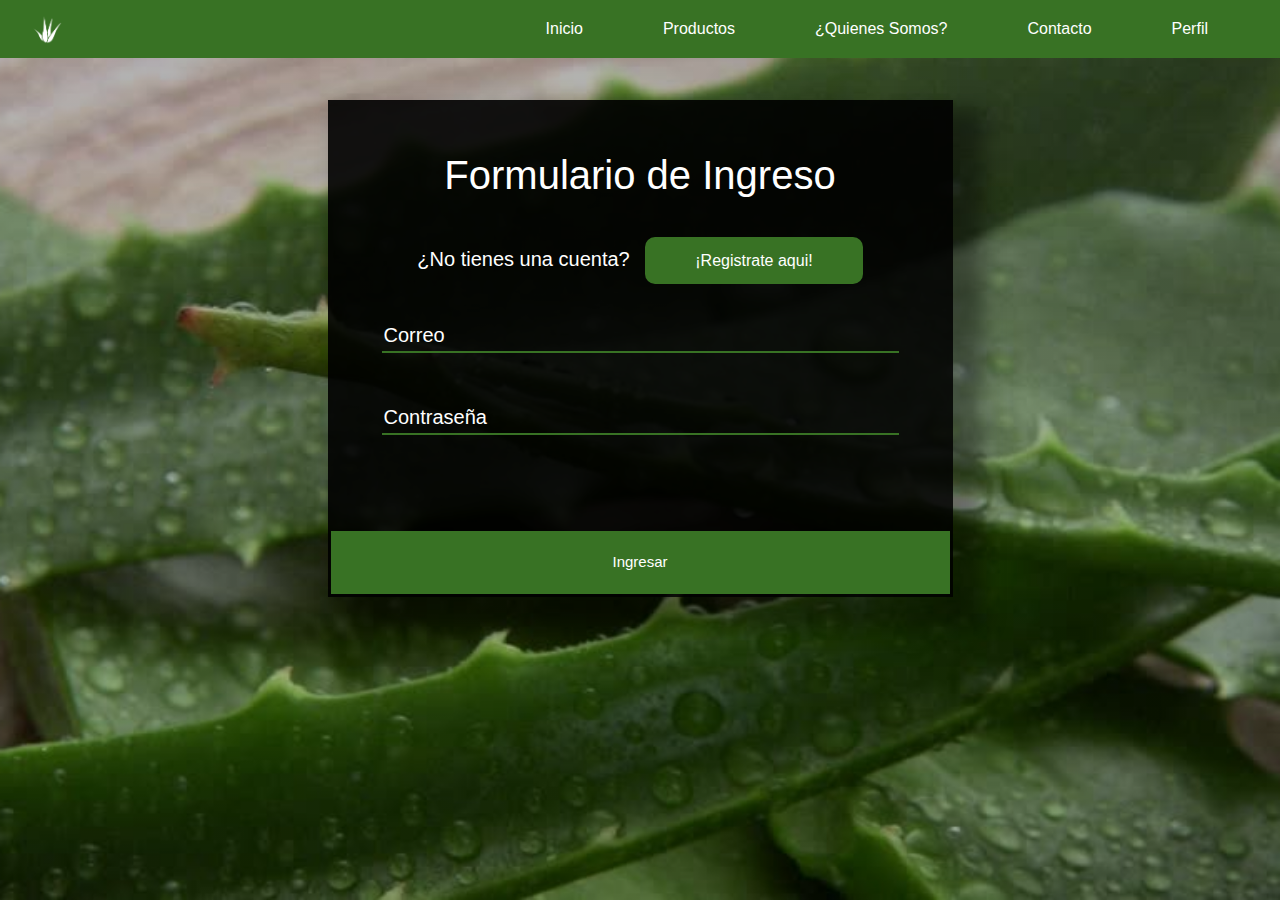
<file: Ingresar.html>
<!DOCTYPE html>
<html lang="en">
<head>
    <meta charset="UTF-8">
    <meta name="viewport" content="width=device-width, initial-scale=1.0">
    <link rel="stylesheet" href="css/Ingresar.css">
    <link rel="stylesheet" href="css/bootstrap.min.css">
    <link rel="icon" href="img/favicon.ico">
    <title>Ingresar</title>
</head>
<body>

<!--Inicio del Navbar-->
<div class="container-fluid">
    <nav id="menu" class="navbar navbar-expand-lg navbar-dark fixed-top bg-personalizado">
        <a class="navbar-brand ml-3" href="index.html">
            <img src="img/sabila.png" width="30" height="30">
        </a>

        <button class="navbar-toggler mr-5" type="button" data-toggle="collapse" data-target="#navbarNavDropdown" aria-expanded="false" >
          <span class="navbar-toggler-icon "></span>
        </button>
        
        <div class="collapse navbar-collapse" id="navbarNavDropdown">
            <div class="navbar-nav ml-auto">
                <a class="nav-item nav-link active mr-5 ml-3" href="index.html">Inicio</a>
                <a class="nav-item nav-link active mr-5 ml-3" href="index.html">Productos</a>
                <a class="nav-item nav-link active mr-5 ml-3" href="index.html">¿Quienes Somos?</a>
                <a class="nav-item nav-link active mr-5 ml-3" href="index.html">Contacto</a>
                <a class="nav-item nav-link active mr-5 ml-3" href="Perfil.php">Perfil</a>
            </div>
        </div>
    </nav>
</div>

<style>
    .bg-personalizado{
    transition: all 1s ease;
    background-color: #387224;
}
</style>
<!--Fin del Navbar-->


<!--Inicio de formulario para inicio de sesion-->
<form action="" method="POST">
    <div class="divimagen">
        <div class="row">
            <div class="col-3"></div>
            <div class="col-6">
                <div class="divingreso">
                    <h1 class="text-center text-white  mt-5 titulo">Formulario de Ingreso</h1>
                    <h5 class="text-center text-white mt-5">¿No tienes una cuenta? <a class="boton1" href="Registrarse.php">¡Registrate aqui!</a></h5>
                    <br>
                    <center>
                        <input name="correo" class="input mt-3" type="text" placeholder="Correo">
                        <br>
                        <input name="pass" class="input mt-5 mb-5" type="password" placeholder="Contraseña">
                        <br>
                        <button name="enviar" class="boton btn-block mt-5" type="submit">Ingresar</button>
                    </center>
                </div>
            </div>
            <div class="col-3"></div>
        </div>
    </div>
</form>
<!--Fin de formulario para inicio de sesion-->

<style>
    .boton1{
    transition: all 1s ease;
    color: white;
    background-color: #387224;
    border-style: none;
    font-size: 16px;
    margin-left: 10px;
    padding-left: 50px;
    padding-right: 50px;
    padding-top: 15px;
    padding-bottom: 15px;
    border-radius: 10px;
}
.boton1:hover{
    transition: all 1s ease;
    color: #387224;
    background-color: white;
}

</style>

</body>
</html>
</file>
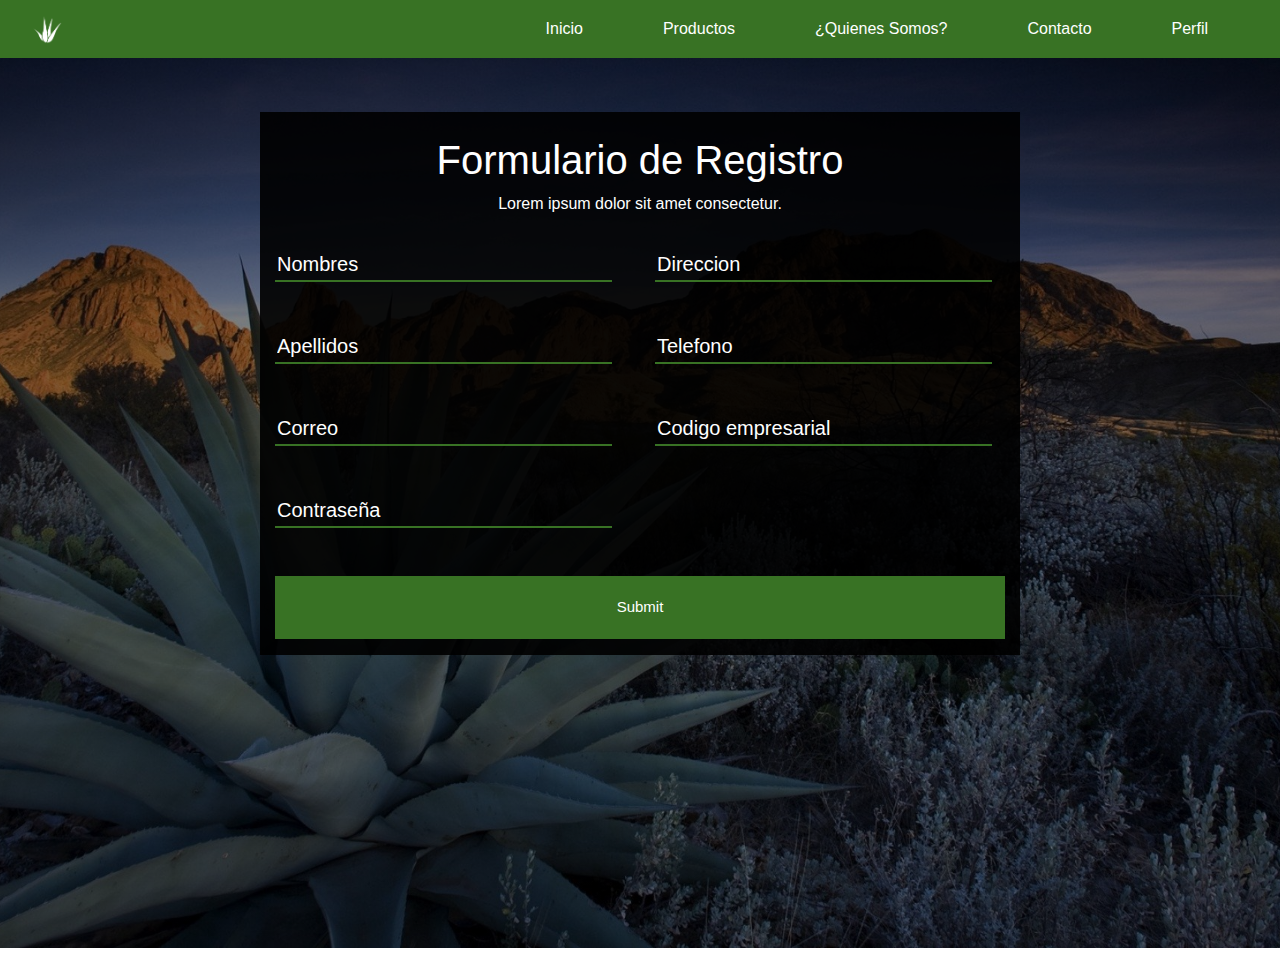
<file: Registrarse.html>
<!DOCTYPE html>
<html lang="en">
<head>
    <meta charset="UTF-8">
    <meta name="viewport" content="width=device-width, initial-scale=1.0">
    <link rel="stylesheet" href="css/bootstrap.min.css">
    <link rel="stylesheet" href="css/Registro.css">
    <link rel="icon" href="img/favicon.ico">
    <title>Registro</title>
</head>
<body>

<!--Inicio del Navbar-->
<div class="container-fluid">
    <nav id="menu" class="navbar navbar-expand-lg navbar-dark fixed-top bg-personalizado">
        <a class="navbar-brand ml-3" href="index.html">
            <img src="img/sabila.png" width="30" height="30">
        </a>

        <button class="navbar-toggler mr-5" type="button" data-toggle="collapse" data-target="#navbarNavDropdown" aria-expanded="false" >
          <span class="navbar-toggler-icon "></span>
        </button>
        
        <div class="collapse navbar-collapse" id="navbarNavDropdown">
            <div class="navbar-nav ml-auto">
                <a class="nav-item nav-link active mr-5 ml-3" href="index.html">Inicio</a>
                <a class="nav-item nav-link active mr-5 ml-3" href="index.html">Productos</a>
                <a class="nav-item nav-link active mr-5 ml-3" href="index.html">¿Quienes Somos?</a>
                <a class="nav-item nav-link active mr-5 ml-3" href="index.html">Contacto</a>
                <a class="nav-item nav-link active mr-5 ml-3" href="Perfil.php">Perfil</a>
            </div>
        </div>
    </nav>
</div>

<style>
    .bg-personalizado{
    transition: all 1s ease;
    background-color: #387224;
}
</style>
<!--Fin del Navbar-->


<!--Inicio formulario -->
<form action="valRegistro.php" method="POST" id="formulario">
    <div class="divimagen mt-5">
        <div class="container">
            <div class="row">
                <div class="col-2"></div>
                <div class="col-8 divcomoseria">
                    <center>
                        <h1 class="text-white mt-4">Formulario de Registro</h1>
                        <p class="text-white">Lorem ipsum dolor sit amet consectetur.</p>
                    </center>
                    <div class="row">
                        <div class="col-6">
                            <input name="nombre" id="nombre" class="input mt-3" type="text" placeholder="Nombres">
                            <br>
                            <input name="apellido" id="apellido" class="input mt-5" type="text" placeholder="Apellidos">
                            <br>
                            <input name="correo" id="correo" class="input mt-5" type="text" placeholder="Correo">
                            <br>
                            <input name="pass" id="pass" class="input mt-5" type="password" placeholder="Contraseña">
                        </div>
                        <div class="col-6">
                            <input name="direccion" id="direccion" class="input mt-3" type="text" placeholder="Direccion">
                            <br>
                            <input name="telefono" id="telefono" class="input mt-5" type="text" placeholder="Telefono">
                            <br>
                            <input name="rol" class="input mt-5" type="text" placeholder="Codigo empresarial">
                        </div>
                    </div>
                    <center>
                        <input id="enviar" name="enviar" type="submit" class="boton btn-block mt-5">
                        <p id="error" class="error"></p>
                    </center>
                </div>
                <div class="col-2"></div>
            </div>
        </div>
    </div>
</form>
<!--Final formulario -->

<script src="validar.js"></script>
</body>
</html>
</file>
<file: css/Ingresar.css>
/*Color navbar e imagen principal*/
.bg-navbar{
    background-color: #387224;
}
.divimagen{
    background: linear-gradient(
        rgba(0, 0, 0, 0.3),
        rgba(0, 0, 0, 0.3)
      ),url("../img/Ingresar1.jpg");
    background-size: cover;
    background-position: center;
    height: 100vh;
    margin-bottom: 10px;;
}

/*Inputs*/
.divingreso{
    border: 3px solid transparent;
    margin-top: 100px;
    background-color: rgba(0, 0, 0, 0.9);
    box-shadow: 20px 20px 20px 10px rgba(0, 0, 0, 0.4);
    
}
.link{
    color: white;
}
.link:hover { color: white; }

.input{
    color: white;
    border-style: none;
    border-bottom: 2px solid #387224;
    padding-right: 250px;
    background-color: transparent;
    font-size: 20px;
}
.input:focus { outline: none; }
.input::placeholder{color: white;}

/*Boton Ingresar*/
.boton{
    transition: all 1s ease;
    border-style: none;
    font-size: 15px;
    color: white;
    background-color: #387224;
    padding-top: 20px;
    padding-bottom: 20px;
}
.boton:hover{
    transition: all 1s ease;
    color: #387224;
    background-color: white;
}
</file>
<file: css/Registro.css>
.bg-navbar{
    background-color: #387224;
}

.divimagen{
    background: linear-gradient(
        rgba(0, 0, 0, 0.5),
        rgba(0, 0, 0, 0.5)
      ),url("../img/fondoregistro.jpg");
    background-size: cover;
    background-position: center;
    height: 100vh;
    margin-bottom: 10px;;
}
.divcomoseria{
    margin-top: 4rem;
    background-color: rgba(0, 0, 0, 0.9);
}

.input{
    color: white;
    border-style: none;
    border-bottom: 2px solid #387224;
    padding-right: 70px;
    background-color: transparent;
    font-size: 20px;
}
.input:focus { outline: none; }
.input::placeholder{color: white;}



.boton{
    transition: all 1s ease;
    border-style: none;
    font-size: 15px;
    color: white;
    background-color: #387224;
    padding-top: 20px;
    padding-bottom: 20px;
}
.boton:hover{
    transition: all 1s ease;
    color: #387224;
    background-color: white;
}


.error{
    color: white;
}
</file>
